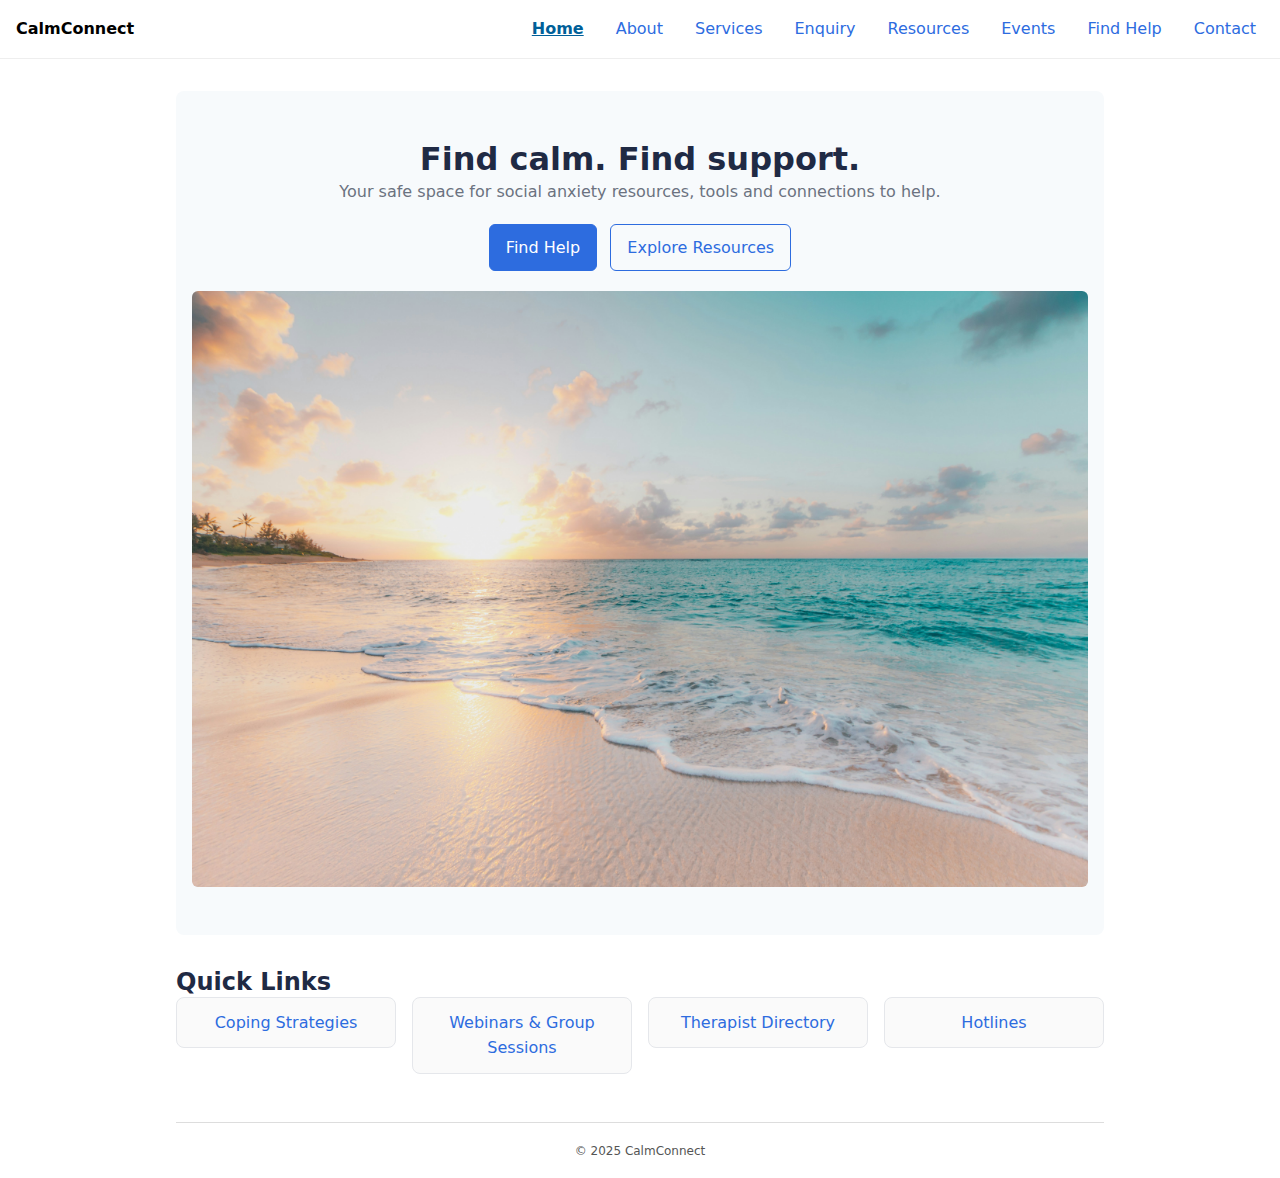
<file: index.html>
<!DOCTYPE html>
<html lang="en">
	<head>
	
	<link rel="stylesheet" href="css/style.css">
	<script src="js/script.js" defer></script>
		<meta charset="UTF-8"/>
		<meta name="viewport" content="width=device-width, initial-scale=1"/>
		<title>CalmConnect | Home</title>
		<meta name="description" content="A calm, stigma-free space with resources and pathways to help for social anxiety."/>
		
	<!--
	Moved inline CSS to external style.css (as per Part 2 requirement)
	Previous inline styles kept below for reference only (now disabled)
	Temporary inline styling for Part 1
	
		<style>
body { font-family: Arial, sans-serif; line-height: 1.6; margin: 0; padding: 0; }
header { display: flex; justify-content: space-between; align-items: center; padding: 1rem; background: #f7f7f7; border-bottom: 1px solid #ddd; }
.logo { font-weight: bold; text-decoration: none; color: #000; }
nav ul { display: flex; gap: 1rem; list-style: none; margin: 0; padding: 0; }
nav a { text-decoration: none; color: #2d6cdf; }
nav a[aria-current="page"] { font-weight: bold; text-decoration: underline; }
main { padding: 1rem; }
footer { text-align: center; padding: 1rem; border-top: 1px solid #ddd; margin-top: 2rem; font-size: 0.9rem; color: #555; }
h1, h2 { margin-top: 0; color: #1f2a44; }
ul.cards { list-style: none; padding: 0; display: grid; grid-template-columns: repeat(auto-fit, minmax(200px, 1fr)); gap: 1rem; }
ul.cards li a { display: block; padding: 0.75rem; border: 1px solid #ddd; border-radius: 6px; text-align: center; background: #fafafa; }
form { display: grid; gap: 1rem; max-width: 500px; }
input, textarea, select, button { padding: 0.5rem; font: inherit; border: 1px solid #ccc; border-radius: 4px; }
button { background: #2d6cdf; color: #fff; cursor: pointer; border: none; }
button:hover { background: #1b4fa3; }
</style>
-->
	</head>

	<body>
		<header>
			<a href="index.html" class="logo">CalmConnect</a>
			<nav aria-label="Primary">
				<ul>
					<li>
						<a href="index.html" aria-current="page">Home</a>
					</li>
					<li>
						<a href="about.html">About</a>
					</li>
					<li>
						<a href="services.html">Services</a>
					</li>
					<li>
						<a href="enquiry.html">Enquiry</a>
					</li>
					<li>
						<a href="resources.html">Resources</a>
					</li>
					<li>
						<a href="events.html">Events</a>
					</li>
					<li>
						<a href="findhelp.html">Find Help</a>
					</li>
					<li>
						<a href="contact.html">Contact</a>
					</li>
				</ul>
			</nav>
		</header>
		<div class="container">
			<main id="main">
				<section class="hero">
					<h1>Find calm. Find support.</h1>
					<p>Your safe space for social anxiety resources, tools and connections to help.</p>
					<p>
						<a class="button" href="findhelp.html">Find Help</a>
						<a class="button outline" href="resources.html">Explore Resources</a>
					</p>
					<img src="images/sunset.jpg" alt="Sunset over calm ocean conveying peace and safety" width="1200" height="500">
</section>
					<section aria-labelledby="quick">
						<h2 id="quick">Quick Links</h2>
						<ul class="cards">
							<li>
								<a href="resources.html">Coping Strategies</a>
							</li>
							<li>
								<a href="events.html">Webinars & Group Sessions</a>
							</li>
							<li>
								<a href="about.html#directory">Therapist Directory</a>
							</li>
							<li>
								<a href="findhelp.html#hotlines">Hotlines</a>
							</li>
						</ul>
					</section>
				</main>
				<footer>
					<small>&copy; 2025 CalmConnect</small>
				</footer>
			</div>
		</body>
	</html>
</file>
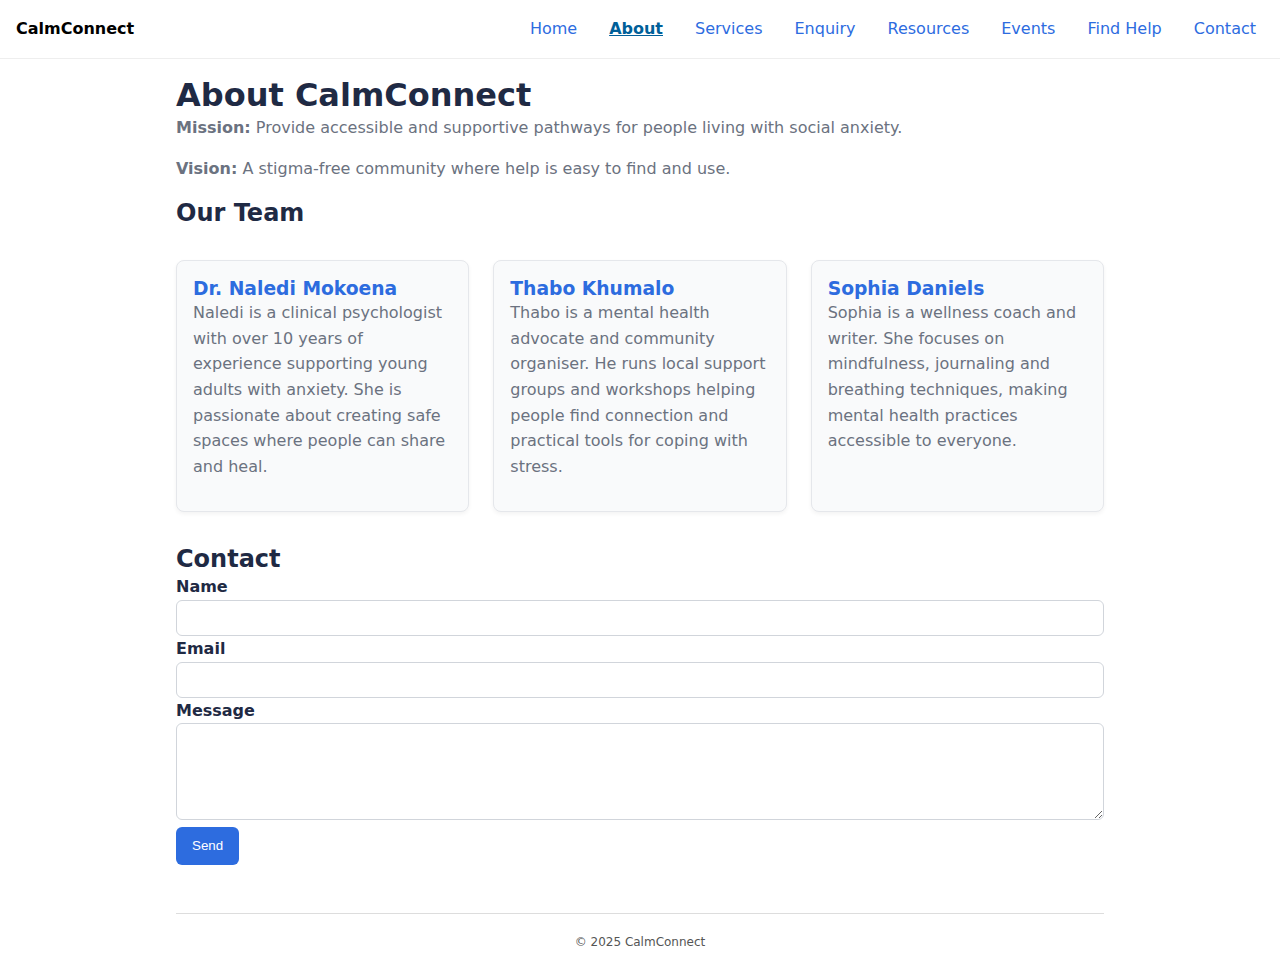
<file: about.html>
<!DOCTYPE html>
<html lang="en">
<head>
<link rel="stylesheet" href="css/style.css">
<meta charset="UTF-8" />
<meta name="viewport" content="width=device-width, initial-scale=1" />
<title>CalmConnect | About</title>
<meta name="description" content="Learn about CalmConnect’s mission, vision, and team dedicated to social anxiety support." />

<!--
	Moved inline CSS to external style.css (as per Part 2 requirement)
	Previous inline styles kept below for reference only (now disabled)
	Temporary inline styling for Part 1
	
<style>
body { font-family: Arial, sans-serif; line-height: 1.6; margin: 0; padding: 0; }
header { display: flex; justify-content: space-between; align-items: center; padding: 1rem; background: #f7f7f7; border-bottom: 1px solid #ddd; }
.logo { font-weight: bold; text-decoration: none; color: #000; }
nav ul { display: flex; gap: 1rem; list-style: none; margin: 0; padding: 0; }
nav a { text-decoration: none; color: #2d6cdf; }
nav a[aria-current="page"] { font-weight: bold; text-decoration: underline; }
main { padding: 1rem; }
footer { text-align: center; padding: 1rem; border-top: 1px solid #ddd; margin-top: 2rem; font-size: 0.9rem; color: #555; }
h1, h2 { margin-top: 0; color: #1f2a44; }
ul.cards { list-style: none; padding: 0; display: grid; grid-template-columns: repeat(auto-fit, minmax(200px, 1fr)); gap: 1rem; }
ul.cards li a { display: block; padding: 0.75rem; border: 1px solid #ddd; border-radius: 6px; text-align: center; background: #fafafa; }
form { display: grid; gap: 1rem; max-width: 500px; }
input, textarea, select, button { padding: 0.5rem; font: inherit; border: 1px solid #ccc; border-radius: 4px; }
button { background: #2d6cdf; color: #fff; cursor: pointer; border: none; }
button:hover { background: #1b4fa3; }
</style>
-->
</head>

<body>
<header>
<a href="index.html" class="logo">CalmConnect</a>
<nav aria-label="Primary">
<ul>
<li><a href="index.html">Home</a></li>
<li><a href="about.html" aria-current="page">About</a></li>
<li><a href="services.html">Services</a></li>
<li><a href="enquiry.html">Enquiry</a></li>
<li><a href="resources.html">Resources</a></li>
<li><a href="events.html">Events</a></li>
<li><a href="findhelp.html">Find Help</a></li>
<li><a href="contact.html">Contact</a></li>
</ul>
</nav>
</header>

<div class="container">
<main>
<h1>About CalmConnect</h1>
<p><strong>Mission:</strong> Provide accessible and supportive pathways for people living with social anxiety.</p>
<p><strong>Vision:</strong> A stigma-free community where help is easy to find and use.</p>

<section aria-labelledby="team">
<h2 id="team">Our Team</h2>
<div class="team-cards">
<article>
<h3>Dr. Naledi Mokoena</h3>
<p>Naledi is a clinical psychologist with over 10 years of experience supporting young adults with anxiety. She is passionate about creating safe spaces where people can share and heal.</p>
</article>

<article>
<h3>Thabo Khumalo</h3>
<p>Thabo is a mental health advocate and community organiser. He runs local support groups and workshops helping people find connection and practical tools for coping with stress.</p>
</article>

<article>
<h3>Sophia Daniels</h3>
<p>Sophia is a wellness coach and writer. She focuses on mindfulness, journaling and breathing techniques, making mental health practices accessible to everyone.</p>
</article>
</div>
</section>

<section aria-labelledby="contact">
<h2 id="contact">Contact</h2>
<form action="#" method="post">
<label for="name">Name</label><input id="name" name="name" type="text" required />
<label for="email">Email</label><input id="email" name="email" type="email" required />
<label for="msg">Message</label><textarea id="msg" name="message" rows="5"></textarea>
<button type="submit">Send</button>
</form>
</section>
</main>

<footer><small>&copy; 2025 CalmConnect</small></footer>
</div>
</body>
</html>
</file>
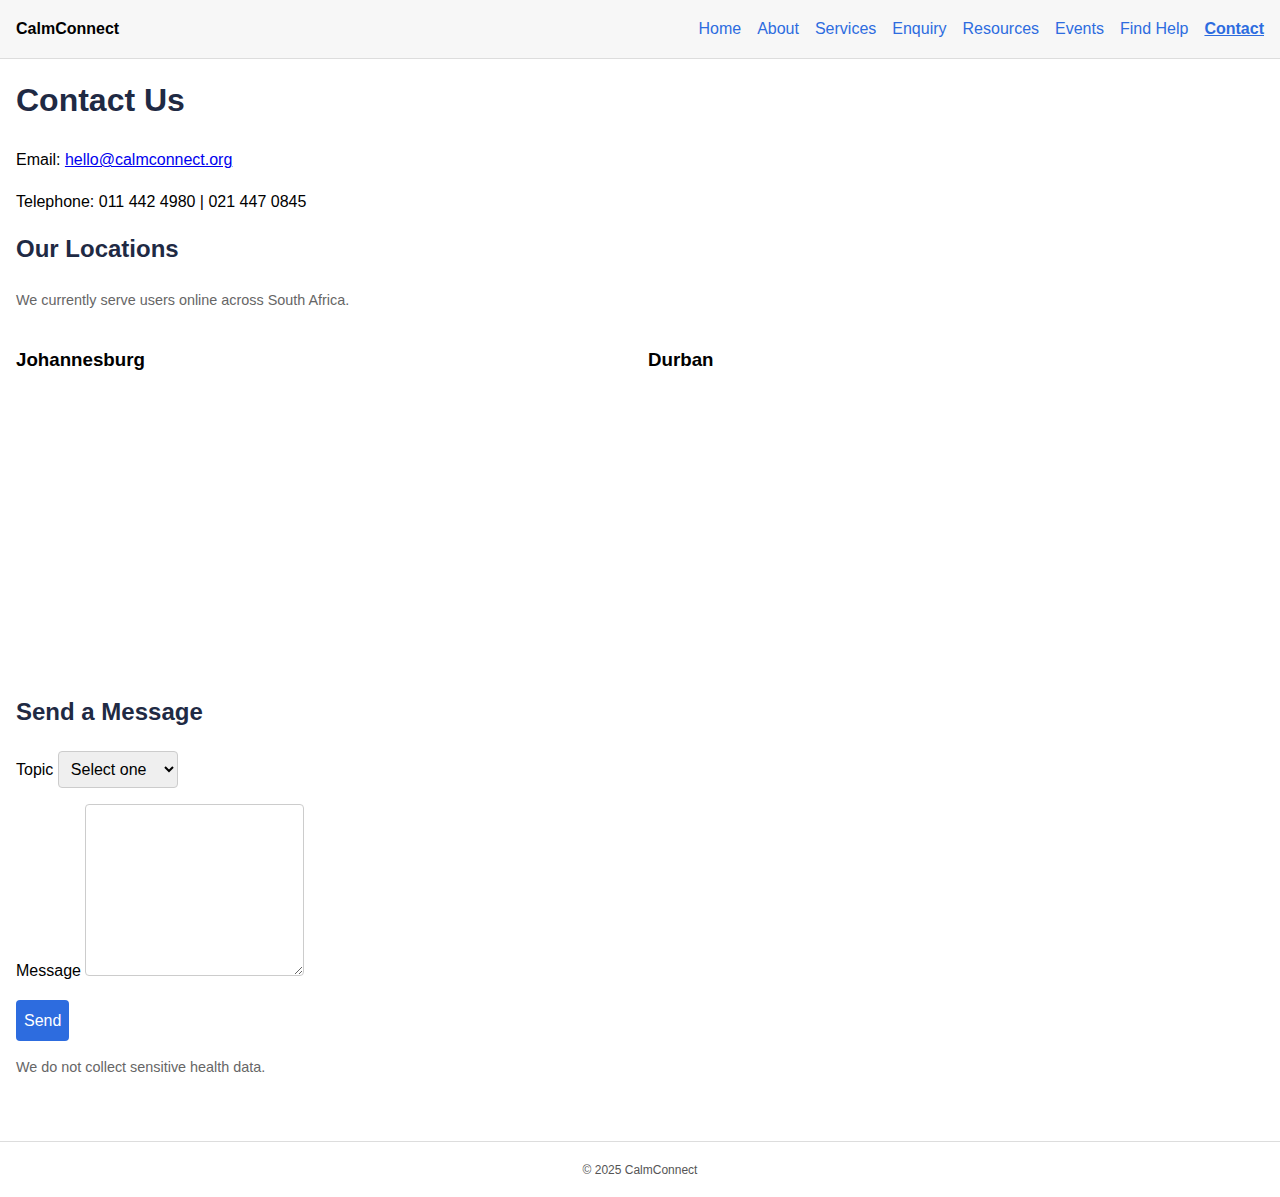
<file: contact.html>
<!DOCTYPE html>
<html lang="en">
<head>
<meta charset="UTF-8" />
<meta name="viewport" content="width=device-width, initial-scale=1" />
<title>CalmConnect | Contact</title>
<meta name="description" content="Contact CalmConnect via email, phone, or message form. Includes locations in Johannesburg and Durban." />

<!-- Temporary inline styling for Part 1 -->
<style>
body { font-family: Arial, sans-serif; line-height: 1.6; margin: 0; padding: 0; }
header { display: flex; justify-content: space-between; align-items: center; padding: 1rem; background: #f7f7f7; border-bottom: 1px solid #ddd; }
.logo { font-weight: bold; text-decoration: none; color: #000; }
nav ul { display: flex; gap: 1rem; list-style: none; margin: 0; padding: 0; }
nav a { text-decoration: none; color: #2d6cdf; }
nav a[aria-current="page"] { font-weight: bold; text-decoration: underline; }
main { padding: 1rem; }
footer { text-align: center; padding: 1rem; border-top: 1px solid #ddd; margin-top: 2rem; font-size: 0.9rem; color: #555; }
h1, h2 { margin-top: 0; color: #1f2a44; }
.map-grid { display: grid; gap: 1rem; grid-template-columns: repeat(auto-fit, minmax(320px, 1fr)); margin: .5rem 0 2rem; }
.map-grid iframe { width: 100%; height: 260px; border: 0; border-radius: 6px; }
form { display: grid; gap: 1rem; max-width: 500px; }
input, textarea, select, button { padding: 0.5rem; font: inherit; border: 1px solid #ccc; border-radius: 4px; }
button { background: #2d6cdf; color: #fff; cursor: pointer; border: none; }
button:hover { background: #1b4fa3; }
.muted { color: #666; font-size: 0.9rem; }
</style>
</head>

<body>
<header>
<a href="index.html" class="logo">CalmConnect</a>
<nav aria-label="Primary">
<ul>
<li><a href="index.html">Home</a></li>
<li><a href="about.html">About</a></li>
<li><a href="services.html">Services</a></li>
<li><a href="enquiry.html">Enquiry</a></li>
<li><a href="resources.html">Resources</a></li>
<li><a href="events.html">Events</a></li>
<li><a href="findhelp.html">Find Help</a></li>
<li><a href="contact.html" aria-current="page">Contact</a></li>
</ul>
</nav>
</header>

<div class="container">
<main>
<h1>Contact Us</h1>
<p>Email: <a href="mailto:hello@calmconnect.org">hello@calmconnect.org</a></p>
<p>Telephone: 011 442 4980 | 021 447 0845</p>

<section aria-labelledby="locations">
<h2 id="locations">Our Locations</h2>
<p class="muted">We currently serve users online across South Africa.</p>

<div class="map-grid">
<article>
<h3>Johannesburg</h3>
<iframe title="Map: Johannesburg" src="https://www.google.com/maps?q=-26.2041,28.0473&output=embed" loading="lazy" referrerpolicy="no-referrer-when-downgrade"></iframe>
</article>

<article>
<h3>Durban</h3>
<iframe title="Map: Durban" src="https://www.google.com/maps?q=-29.8587,31.0218&output=embed" loading="lazy" referrerpolicy="no-referrer-when-downgrade"></iframe>
</article>
</div>
</section>

<section aria-labelledby="contact-form">
<h2 id="contact-form">Send a Message</h2>
<form action="#" method="post" class="form-grid" aria-describedby="privacy">
<div>
<label for="topic">Topic</label>
<select id="topic" name="topic" required>
<option value="">Select one</option>
<option>General</option>
<option>Support</option>
<option>Partnership</option>
</select>
</div>

<div class="full">
<label for="msg">Message</label>
<textarea id="msg" name="message" rows="6" required></textarea>
</div>

<div class="full">
<button type="submit">Send</button>
</div>
</form>
<p id="privacy" class="muted">We do not collect sensitive health data.</p>
</section>
</main>

<footer><small>&copy; 2025 CalmConnect</small></footer>
</div>
</body>
</html>
</file>
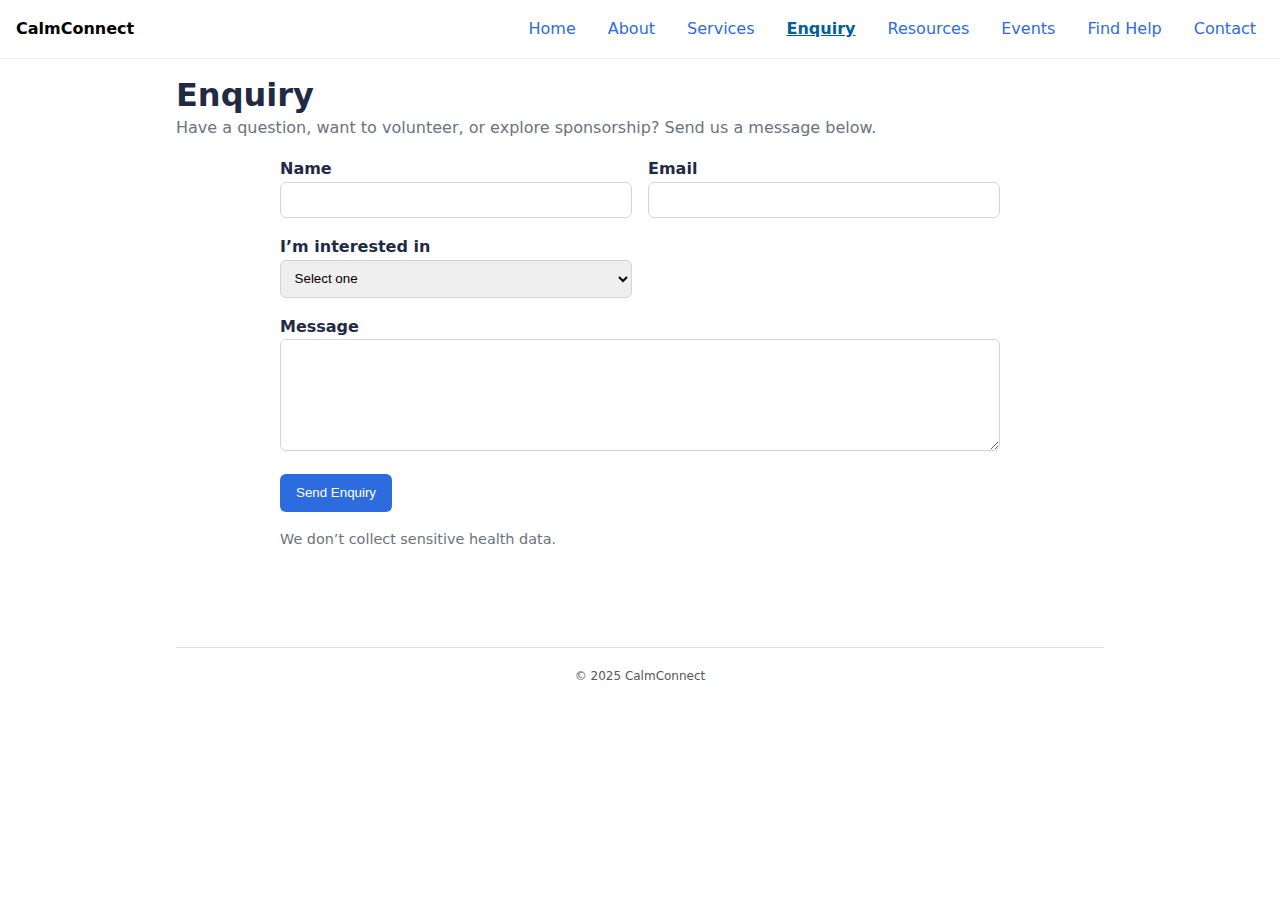
<file: enquiry.html>
<!DOCTYPE html>
<html lang="en">
<head>
<link rel="stylesheet" href="css/style.css">
<meta charset="UTF-8" />
<meta name="viewport" content="width=device-width, initial-scale=1" />
<title>CalmConnect | Enquiry</title>
<meta name="description" content="Send an enquiry to CalmConnect for volunteering, sponsorships, or general questions." />

<!--
	Moved inline CSS to external style.css (as per Part 2 requirement)
	Previous inline styles kept below for reference only (now disabled)
	Temporary inline styling for Part 1
	
<style>
body { font-family: Arial, sans-serif; line-height: 1.6; margin: 0; padding: 0; }
header { display: flex; justify-content: space-between; align-items: center; padding: 1rem; background: #f7f7f7; border-bottom: 1px solid #ddd; }
.logo { font-weight: bold; text-decoration: none; color: #000; }
nav ul { display: flex; gap: 1rem; list-style: none; margin: 0; padding: 0; }
nav a { text-decoration: none; color: #2d6cdf; }
nav a[aria-current="page"] { font-weight: bold; text-decoration: underline; }
main { padding: 1rem; }
footer { text-align: center; padding: 1rem; border-top: 1px solid #ddd; margin-top: 2rem; font-size: 0.9rem; color: #555; }
h1, h2 { margin-top: 0; color: #1f2a44; }
ul.cards { list-style: none; padding: 0; display: grid; grid-template-columns: repeat(auto-fit, minmax(200px, 1fr)); gap: 1rem; }
ul.cards li a { display: block; padding: 0.75rem; border: 1px solid #ddd; border-radius: 6px; text-align: center; background: #fafafa; }
form { display: grid; gap: 1rem; max-width: 500px; }
input, textarea, select, button { padding: 0.5rem; font: inherit; border: 1px solid #ccc; border-radius: 4px; }
button { background: #2d6cdf; color: #fff; cursor: pointer; border: none; }
button:hover { background: #1b4fa3; }
</style>
-->
</head>

<body>
<header>
<a href="index.html" class="logo">CalmConnect</a>
<nav aria-label="Primary">
<ul>
<li><a href="index.html">Home</a></li>
<li><a href="about.html">About</a></li>
<li><a href="services.html">Services</a></li>
<li><a href="enquiry.html" aria-current="page">Enquiry</a></li>
<li><a href="resources.html">Resources</a></li>
<li><a href="events.html">Events</a></li>
<li><a href="findhelp.html">Find Help</a></li>
<li><a href="contact.html">Contact</a></li>
</ul>
</nav>
</header>

<div class="container">
<main>
<h1>Enquiry</h1>
<p>Have a question, want to volunteer, or explore sponsorship? Send us a message below.</p>

<form action="#" method="post" aria-describedby="privacy-note" class="form-grid">
<div>
<label for="name">Name</label>
<input id="name" name="name" type="text" required />
</div>

<div>
<label for="email">Email</label>
<input id="email" name="email" type="email" required />
</div>

<div>
<label for="topic">I’m interested in</label>
<select id="topic" name="topic" required>
<option value="">Select one</option>
<option value="general">General question</option>
<option value="volunteer">Volunteering</option>
<option value="sponsorship">Sponsorship/Partnership</option>
<option value="group">Joining a group/webinar</option>
</select>
</div>

<div class="full">
<label for="message">Message</label>
<textarea id="message" name="message" rows="6" required></textarea>
</div>

<div class="full">
<button type="submit">Send Enquiry</button>
</div>

<p id="privacy-note" class="muted">We don’t collect sensitive health data.</p>
</form>
</main>

<footer><small>&copy; 2025 CalmConnect</small></footer>
</div>
</body>
</html>
</file>
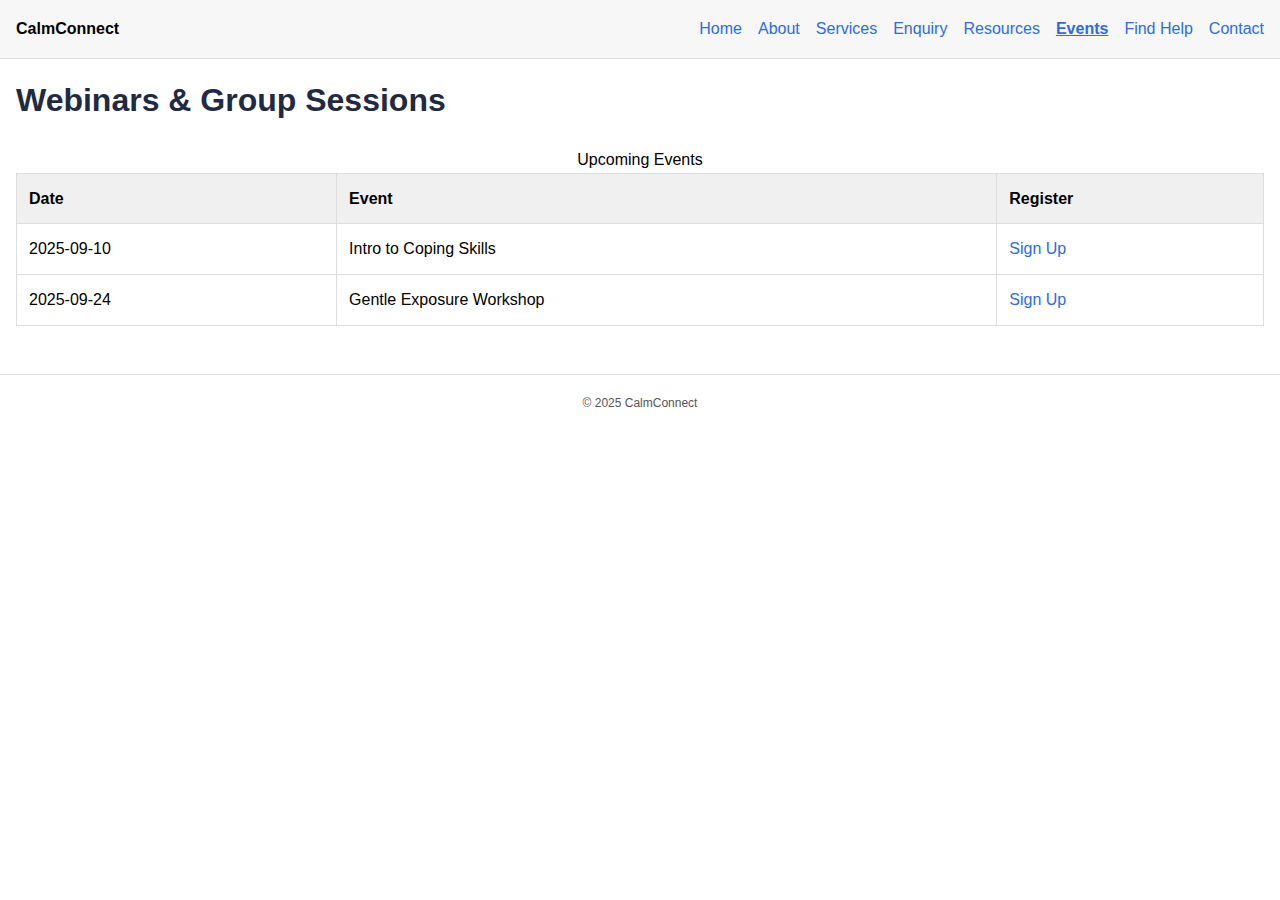
<file: events.html>
<!DOCTYPE html>
<html lang="en">
	<head>
		<meta charset="UTF-8"/>
		<meta name="viewport" content="width=device-width, initial-scale=1"/>
		<title>CalmConnect | Events</title>
		<meta name="description" content="View upcoming webinars and group sessions hosted by CalmConnect."/>
		<!-- Temporary inline styling for Part 1 -->
		<style>
body { font-family: Arial, sans-serif; line-height: 1.6; margin: 0; padding: 0; }
header { display: flex; justify-content: space-between; align-items: center; padding: 1rem; background: #f7f7f7; border-bottom: 1px solid #ddd; }
.logo { font-weight: bold; text-decoration: none; color: #000; }
nav ul { display: flex; gap: 1rem; list-style: none; margin: 0; padding: 0; }
nav a { text-decoration: none; color: #2d6cdf; }
nav a[aria-current="page"] { font-weight: bold; text-decoration: underline; }
main { padding: 1rem; }
footer { text-align: center; padding: 1rem; border-top: 1px solid #ddd; margin-top: 2rem; font-size: 0.9rem; color: #555; }
h1, h2 { margin-top: 0; color: #1f2a44; }
table { width: 100%; border-collapse: collapse; margin-top: 1rem; }
th, td { padding: 0.75rem; border: 1px solid #ddd; text-align: left; }
th { background: #f0f0f0; }
a { color: #2d6cdf; text-decoration: none; }
a:hover { text-decoration: underline; }
</style>
	</head>
	<body>
		<header>
			<a href="index.html" class="logo">CalmConnect</a>
			<nav aria-label="Primary">
				<ul>
					<li>
						<a href="index.html">Home</a>
					</li>
					<li>
						<a href="about.html">About</a>
					</li>
					<li>
						<a href="services.html">Services</a>
					</li>
					<li>
						<a href="enquiry.html">Enquiry</a>
					</li>
					<li>
						<a href="resources.html">Resources</a>
					</li>
					<li>
						<a href="events.html" aria-current="page">Events</a>
					</li>
					<li>
						<a href="findhelp.html">Find Help</a>
					</li>
					<li>
						<a href="contact.html">Contact</a>
					</li>
				</ul>
			</nav>
		</header>
		<div class="container">
			<main>
				<h1>Webinars & Group Sessions</h1>
				<table>
					<caption>Upcoming Events</caption>
					<thead>
						<tr>
							<th>Date</th>
							<th>Event</th>
							<th>Register</th>
						</tr>
					</thead>
					<tbody>
						<tr>
							<td>2025-09-10</td>
							<td>Intro to Coping Skills</td>
							<td>
								<a href="#">Sign Up</a>
							</td>
						</tr>
						<tr>
							<td>2025-09-24</td>
							<td>Gentle Exposure Workshop</td>
							<td>
								<a href="#">Sign Up</a>
							</td>
						</tr>
					</tbody>
				</table>
			</main>
			<footer>
				<small>&copy; 2025 CalmConnect</small>
			</footer>
		</div>
	</body>
</html>
</file>
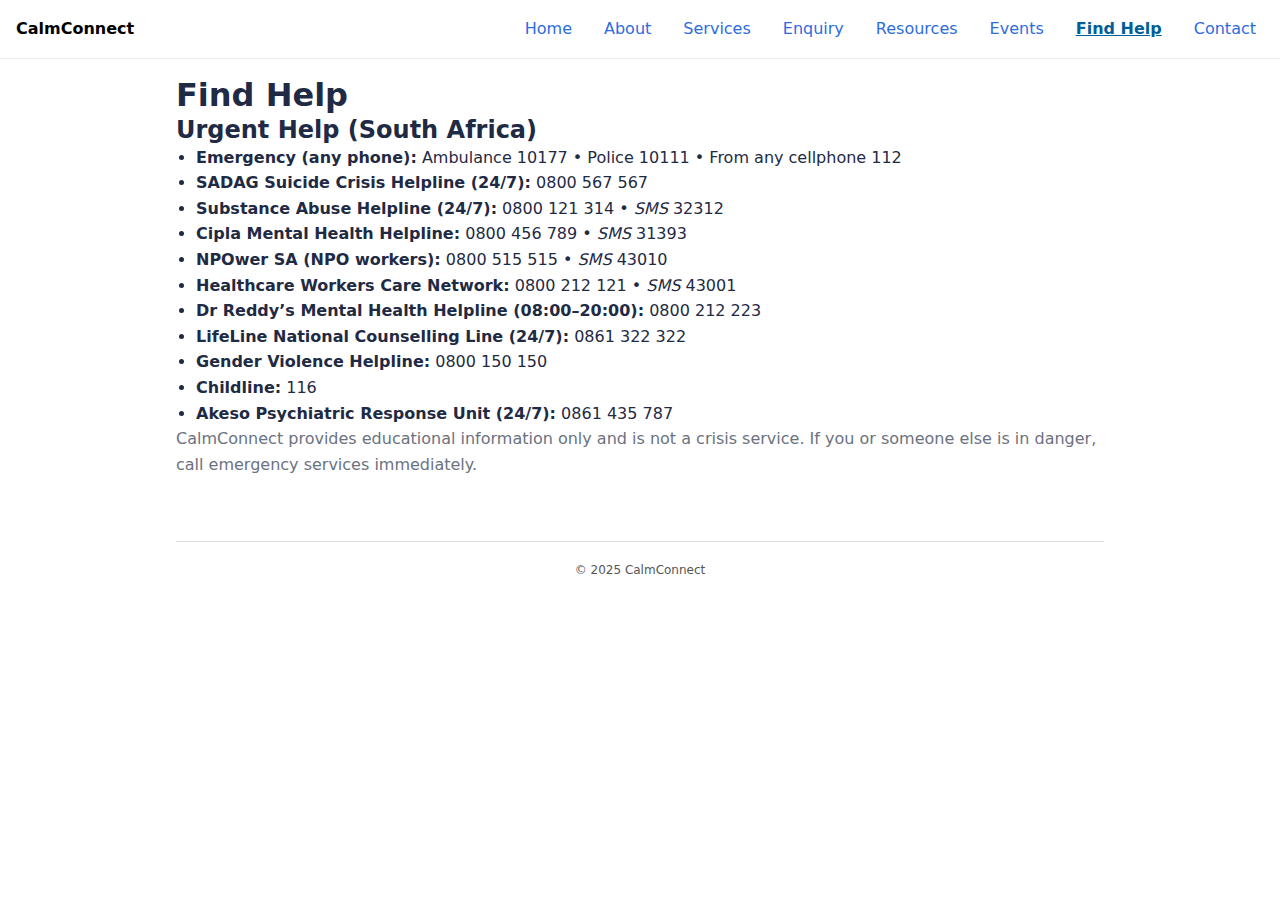
<file: findhelp.html>
<!DOCTYPE html>
<html lang="en">
	<head>
	<link rel="stylesheet" href="css/style.css">
	<script src="js/script.js" defer></script>
		<meta charset="UTF-8"/>
		<meta name="viewport" content="width=device-width, initial-scale=1"/>
		<title>CalmConnect | Find Help</title>
		<meta name="description" content="Access hotlines, directories, and urgent help services for social anxiety support in South Africa."/>
		
	<!--
	Moved inline CSS to external style.css (as per Part 2 requirement)
	Previous inline styles kept below for reference only (now disabled)
	Temporary inline styling for Part 1
	
		<style>
body { font-family: Arial, sans-serif; line-height: 1.6; margin: 0; padding: 0; }
header { display: flex; justify-content: space-between; align-items: center; padding: 1rem; background: #f7f7f7; border-bottom: 1px solid #ddd; }
.logo { font-weight: bold; text-decoration: none; color: #000; }
nav ul { display: flex; gap: 1rem; list-style: none; margin: 0; padding: 0; }
nav a { text-decoration: none; color: #2d6cdf; }
nav a[aria-current="page"] { font-weight: bold; text-decoration: underline; }
main { padding: 1rem; }
footer { text-align: center; padding: 1rem; border-top: 1px solid #ddd; margin-top: 2rem; font-size: 0.9rem; color: #555; }
h1, h2 { margin-top: 0; color: #1f2a44; }
ul { padding-left: 1.25rem; }
.disclaimer { font-size: 0.9rem; color: #666; margin-top: 1rem; }
</style>
-->
	</head>
	
	<body>
		<header>
			<a href="index.html" class="logo">CalmConnect</a>
			<nav aria-label="Primary">
				<ul>
					<li>
						<a href="index.html">Home</a>
					</li>
					<li>
						<a href="about.html">About</a>
					</li>
					<li>
						<a href="services.html">Services</a>
					</li>
					<li>
						<a href="enquiry.html">Enquiry</a>
					</li>
					<li>
						<a href="resources.html">Resources</a>
					</li>
					<li>
						<a href="events.html">Events</a>
					</li>
					<li>
						<a href="findhelp.html" aria-current="page">Find Help</a>
					</li>
					<li>
						<a href="contact.html">Contact</a>
					</li>
				</ul>
			</nav>
		</header>
		<div class="container">
			<main>
				<h1>Find Help</h1>
				<section id="hotlines" aria-labelledby="hotlines-h">
					<h2 id="hotlines-h">Urgent Help (South Africa)</h2>
					<ul>
						<li>
							<strong>Emergency (any phone):</strong> Ambulance 10177 • Police 10111 • From any cellphone 112</li>
						<li>
							<strong>SADAG Suicide Crisis Helpline (24/7):</strong> 0800 567 567</li>
						<li>
							<strong>Substance Abuse Helpline (24/7):</strong> 0800 121 314 • <em>SMS</em> 32312</li>
						<li>
							<strong>Cipla Mental Health Helpline:</strong> 0800 456 789 • <em>SMS</em> 31393</li>
						<li>
							<strong>NPOwer SA (NPO workers):</strong> 0800 515 515 • <em>SMS</em> 43010</li>
						<li>
							<strong>Healthcare Workers Care Network:</strong> 0800 212 121 • <em>SMS</em> 43001</li>
						<li>
							<strong>Dr Reddy’s Mental Health Helpline (08:00–20:00):</strong> 0800 212 223</li>
						<li>
							<strong>LifeLine National Counselling Line (24/7):</strong> 0861 322 322</li>
						<li>
							<strong>Gender Violence Helpline:</strong> 0800 150 150</li>
						<li>
							<strong>Childline:</strong> 116</li>
						<li>
							<strong>Akeso Psychiatric Response Unit (24/7):</strong> 0861 435 787</li>
					</ul>
					<p class="disclaimer">CalmConnect provides educational information only and is not a crisis service. If you or someone else is in danger, call emergency services immediately.</p>
				</section>
			</main>
			<footer>
				<small>&copy; 2025 CalmConnect</small>
			</footer>
		</div>
	</body>
</html>
</file>
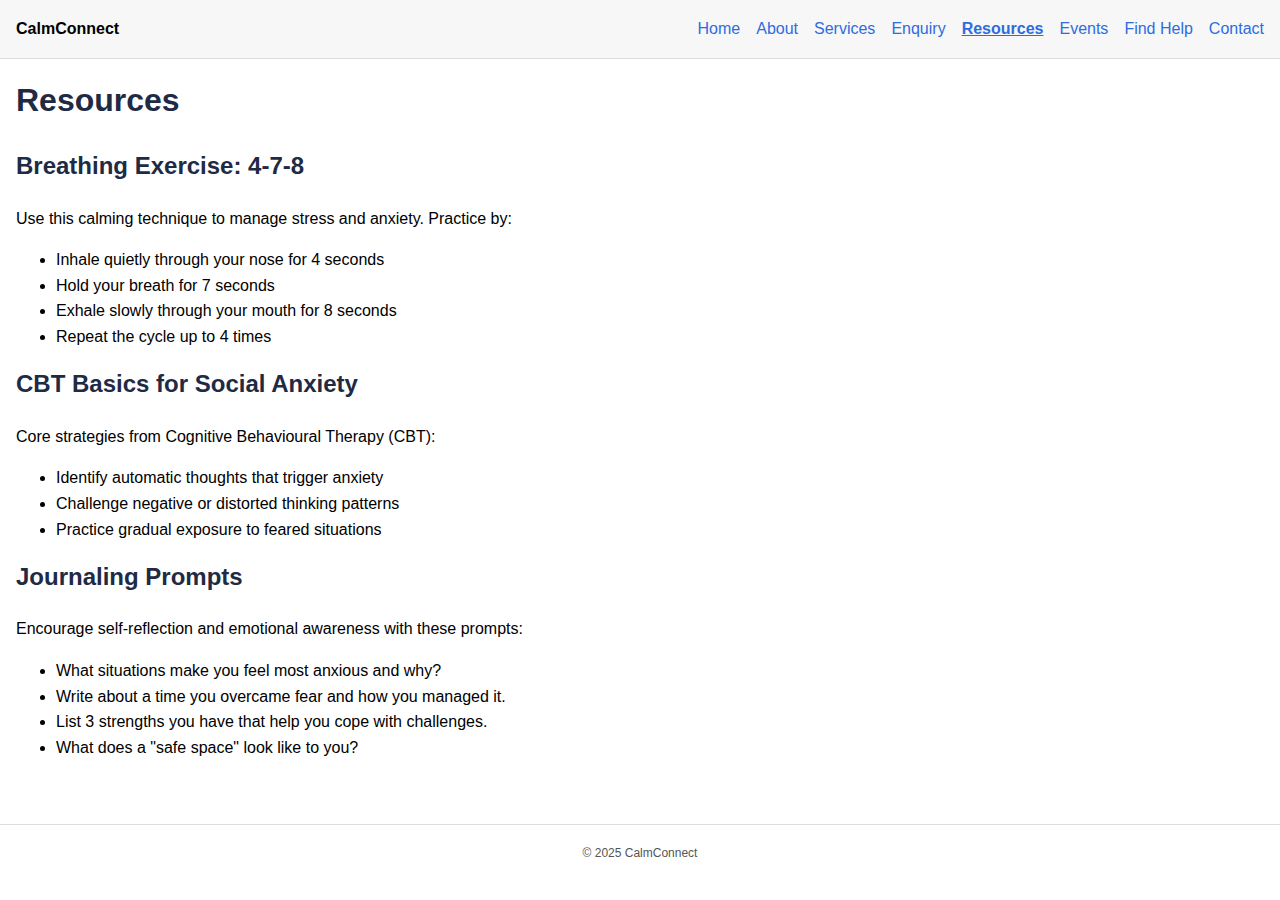
<file: resources.html>
<!DOCTYPE html>
<html lang="en">
	<head>
		<meta charset="UTF-8"/>
		<meta name="viewport" content="width=device-width, initial-scale=1"/>
		<title>CalmConnect | Resources</title>
		<meta name="description" content="Find resources for coping with social anxiety, from breathing techniques to journaling prompts."/>
		<!-- Temporary inline styling for Part 1 -->
		<style>
body { font-family: Arial, sans-serif; line-height: 1.6; margin: 0; padding: 0; }
header { display: flex; justify-content: space-between; align-items: center; padding: 1rem; background: #f7f7f7; border-bottom: 1px solid #ddd; }
.logo { font-weight: bold; text-decoration: none; color: #000; }
nav ul { display: flex; gap: 1rem; list-style: none; margin: 0; padding: 0; }
nav a { text-decoration: none; color: #2d6cdf; }
nav a[aria-current="page"] { font-weight: bold; text-decoration: underline; }
main { padding: 1rem; }
footer { text-align: center; padding: 1rem; border-top: 1px solid #ddd; margin-top: 2rem; font-size: 0.9rem; color: #555; }
h1, h2 { margin-top: 0; color: #1f2a44; }
ul.cards { list-style: none; padding: 0; display: grid; grid-template-columns: repeat(auto-fit, minmax(200px, 1fr)); gap: 1rem; }
ul.cards li a { display: block; padding: 0.75rem; border: 1px solid #ddd; border-radius: 6px; text-align: center; background: #fafafa; }
form { display: grid; gap: 1rem; max-width: 500px; }
input, textarea, select, button { padding: 0.5rem; font: inherit; border: 1px solid #ccc; border-radius: 4px; }
button { background: #2d6cdf; color: #fff; cursor: pointer; border: none; }
button:hover { background: #1b4fa3; }
</style>
	</head>
	<body>
		<header>
			<a href="index.html" class="logo">CalmConnect</a>
			<nav aria-label="Primary">
				<ul>
					<li>
						<a href="index.html">Home</a>
					</li>
					<li>
						<a href="about.html">About</a>
					</li>
					<li>
						<a href="services.html">Services</a>
					</li>
					<li>
						<a href="enquiry.html">Enquiry</a>
					</li>
					<li>
						<a href="resources.html" aria-current="page">Resources</a>
					</li>
					<li>
						<a href="events.html">Events</a>
					</li>
					<li>
						<a href="findhelp.html">Find Help</a>
					</li>
					<li>
						<a href="contact.html">Contact</a>
					</li>
				</ul>
			</nav>
		</header>
		<div class="container">
			<main>
				<h1>Resources</h1>
				<article>
					<h2>Breathing Exercise: 4-7-8</h2>
					<p>Use this calming technique to manage stress and anxiety. Practice by:</p>
					<ul>
						<li>Inhale quietly through your nose for 4 seconds</li>
						<li>Hold your breath for 7 seconds</li>
						<li>Exhale slowly through your mouth for 8 seconds</li>
						<li>Repeat the cycle up to 4 times</li>
					</ul>
				</article>
				<article>
					<h2>CBT Basics for Social Anxiety</h2>
					<p>Core strategies from Cognitive Behavioural Therapy (CBT):</p>
					<ul>
						<li>Identify automatic thoughts that trigger anxiety</li>
						<li>Challenge negative or distorted thinking patterns</li>
						<li>Practice gradual exposure to feared situations</li>
					</ul>
				</article>
				<article>
					<h2>Journaling Prompts</h2>
					<p>Encourage self-reflection and emotional awareness with these prompts:</p>
					<ul>
						<li>What situations make you feel most anxious and why?</li>
						<li>Write about a time you overcame fear and how you managed it.</li>
						<li>List 3 strengths you have that help you cope with challenges.</li>
						<li>What does a "safe space" look like to you?</li>
					</ul>
				</article>
			</main>
			<footer>
				<small>&copy; 2025 CalmConnect</small>
			</footer>
		</div>
	</body>
</html>
</file>
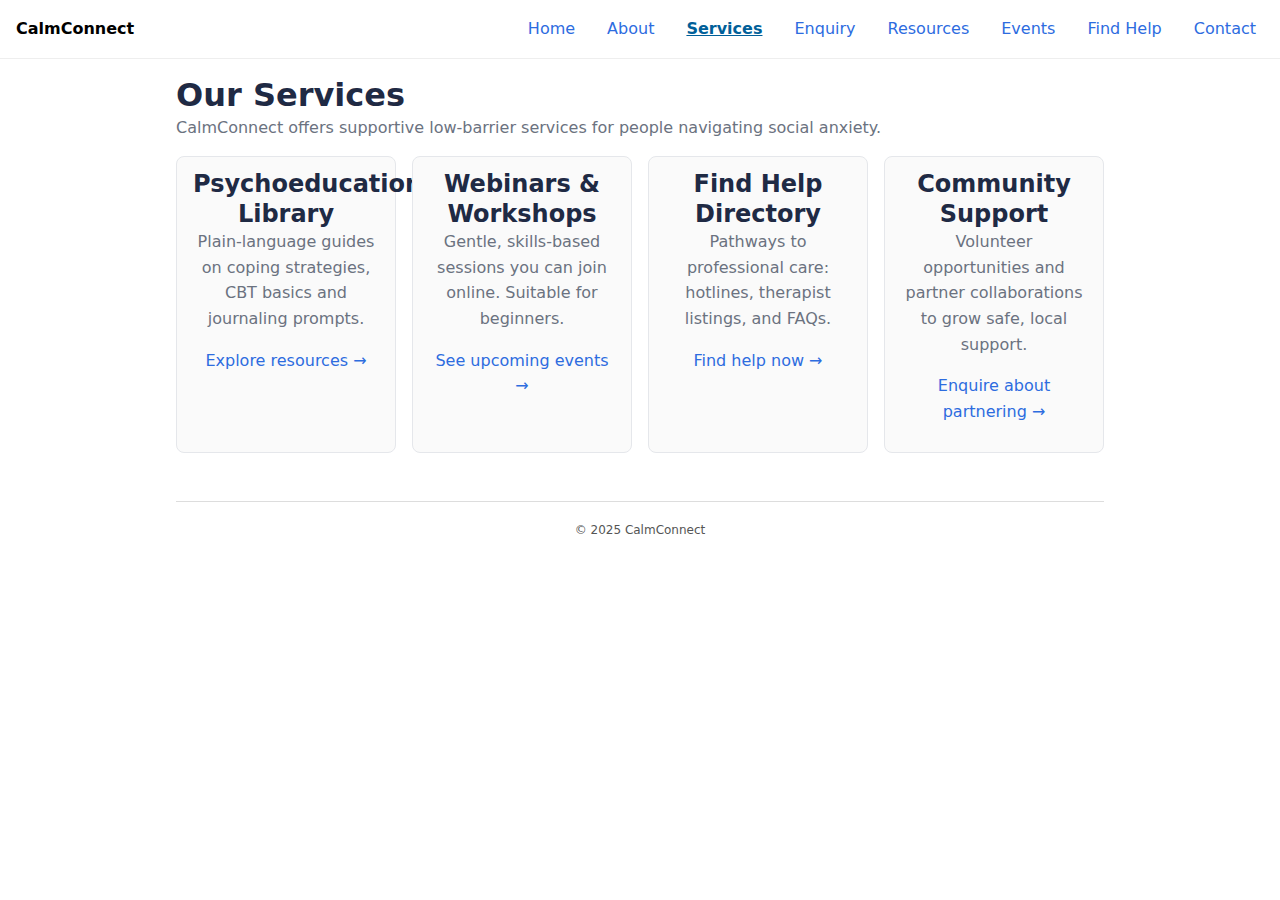
<file: services.html>
<!DOCTYPE html>
<html lang="en">
	<head>
	<link rel="stylesheet" href="css/style.css">
		<meta charset="UTF-8"/>
		<meta name="viewport" content="width=device-width, initial-scale=1"/>
		<title>CalmConnect | Services</title>
		<meta name="description" content="Explore CalmConnect’s services, from resources to webinars and support networks."/>
		
	<!--
	Moved inline CSS to external style.css (as per Part 2 requirement)
	Previous inline styles kept below for reference only (now disabled)
	Temporary inline styling for Part 1
	
		<style>
body { font-family: Arial, sans-serif; line-height: 1.6; margin: 0; padding: 0; }
header { display: flex; justify-content: space-between; align-items: center; padding: 1rem; background: #f7f7f7; border-bottom: 1px solid #ddd; }
.logo { font-weight: bold; text-decoration: none; color: #000; }
nav ul { display: flex; gap: 1rem; list-style: none; margin: 0; padding: 0; }
nav a { text-decoration: none; color: #2d6cdf; }
nav a[aria-current="page"] { font-weight: bold; text-decoration: underline; }
main { padding: 1rem; }
footer { text-align: center; padding: 1rem; border-top: 1px solid #ddd; margin-top: 2rem; font-size: 0.9rem; color: #555; }
h1, h2 { margin-top: 0; color: #1f2a44; }
ul.cards { list-style: none; padding: 0; display: grid; grid-template-columns: repeat(auto-fit, minmax(200px, 1fr)); gap: 1rem; }
ul.cards li a { display: block; padding: 0.75rem; border: 1px solid #ddd; border-radius: 6px; text-align: center; background: #fafafa; }
form { display: grid; gap: 1rem; max-width: 500px; }
input, textarea, select, button { padding: 0.5rem; font: inherit; border: 1px solid #ccc; border-radius: 4px; }
button { background: #2d6cdf; color: #fff; cursor: pointer; border: none; }
button:hover { background: #1b4fa3; }
</style>
-->
	</head>
	<body>
		<header>
			<a href="index.html" class="logo">CalmConnect</a>
			<nav aria-label="Primary">
				<ul>
					<li>
						<a href="index.html">Home</a>
					</li>
					<li>
						<a href="about.html">About</a>
					</li>
					<li>
						<a href="services.html" aria-current="page">Services</a>
					</li>
					<li>
						<a href="enquiry.html">Enquiry</a>
					</li>
					<li>
						<a href="resources.html">Resources</a>
					</li>
					<li>
						<a href="events.html">Events</a>
					</li>
					<li>
						<a href="findhelp.html">Find Help</a>
					</li>
					<li>
						<a href="contact.html">Contact</a>
					</li>
				</ul>
			</nav>
		</header>
		<div class="container">
			<main>
				<h1>Our Services</h1>
				<p>CalmConnect offers supportive low-barrier services for people navigating social anxiety.</p>
				<div class="cards services">
					<article>
						<h2>Psychoeducation Library</h2>
						<p>Plain-language guides on coping strategies, CBT basics and journaling prompts.</p>
						<p>
							<a href="resources.html">Explore resources →</a>
						</p>
					</article>
					<article>
						<h2>Webinars & Workshops</h2>
						<p>Gentle, skills-based sessions you can join online. Suitable for beginners.</p>
						<p>
							<a href="events.html">See upcoming events →</a>
						</p>
					</article>
					<article>
						<h2>Find Help Directory</h2>
						<p>Pathways to professional care: hotlines, therapist listings, and FAQs.</p>
						<p>
							<a href="findhelp.html">Find help now →</a>
						</p>
					</article>
					<article>
						<h2>Community Support</h2>
						<p>Volunteer opportunities and partner collaborations to grow safe, local support.</p>
						<p>
							<a href="enquiry.html">Enquire about partnering →</a>
						</p>
					</article>
				</div>
			</main>
			<footer>
				<small>&copy; 2025 CalmConnect</small>
			</footer>
		</div>
	</body>
</html>
</file>
<file: css/style.css>
/* RESET & BASE */
* { box-sizing: border-box; margin: 0; padding: 0; }
html { scroll-behavior: smooth; }
body {
  font-family: system-ui, -apple-system, Segoe UI, Roboto, Arial, sans-serif;
  line-height: 1.6;
  color: var(--ink);
  background: #fff;
}

/* COLOR VARIABLES */
:root {
  --ink: #1f2a44;    /* main text */
  --accent: #2d6cdf; /* links, buttons */
  --muted: #6b7280;  /* secondary text */
  --bg: #f7fafc;     /* light background */
}

/* GLOBAL ELEMENTS */
a { color: var(--accent); text-decoration: none; }
a:hover, a:focus { text-decoration: underline; }

h1, h2, h3 { line-height: 1.25; color: var(--ink); margin-top: 0; }
p { color: var(--muted); margin-bottom: 1rem; }

ul { padding-left: 1.25rem; }
img { max-width: 100%; height: auto; display: block; }

/* LAYOUT */
.container {
  max-width: 960px;
  margin: 0 auto;
  padding: 0 1rem;
}

header {
  display: flex;
  justify-content: space-between;
  align-items: center;
  padding: 1rem;
  position: sticky;
  top: 0;
  background: #fff;
  border-bottom: 1px solid #eee;
  z-index: 10;
}

.logo {
  font-weight: 700;
  color: #000;
  text-decoration: none;
}

main { padding: 1rem 0; }

footer {
  text-align: center;
  padding: 1rem;
  border-top: 1px solid #ddd;
  margin-top: 2rem;
  font-size: 0.9rem;
  color: #555;
}

/* NAVIGATION */
nav ul {
  display: flex;
  gap: 1rem;
  list-style: none;
}

nav a {
  padding: .25rem .5rem;
  border-radius: 4px;
}

nav a[aria-current="page"] {
  font-weight: 700;
  text-decoration: underline;
  color: #005f99;
}

/* HERO */
.hero {
  background: var(--bg);
  border-radius: 8px;
  padding: 3rem 1rem;
  margin: 1rem 0 2rem;
  text-align: center;
}

.hero img {
  margin: 1rem auto 0;
  border-radius: 6px;
}

/* BUTTONS */
.button {
  padding: .6rem 1rem;
  border: 1px solid var(--accent);
  border-radius: 6px;
  background: var(--accent);
  color: #fff;
  display: inline-block;
  margin: 0.25rem;
  transition: transform .05s ease-in, background .2s;
}
.button.outline {
  background: transparent;
  color: var(--accent);
}
.button:hover {
  transform: translateY(-1px);
  background: #1b4fa3;
}

/* CARDS */
.cards {
  display: grid;
  grid-template-columns: repeat(auto-fit, minmax(180px, 1fr));
  gap: 1rem;
  list-style: none;
  padding: 0;
}
.cards li a, .cards.services article {
  display: block;
  padding: .75rem 1rem;
  border: 1px solid #e5e7eb;
  border-radius: 8px;
  background: #fafafa;
  text-align: center;
}
.cards.services article { min-height: 180px; }

/* TEAM CARDS */
.team-cards {
  display: grid;
  grid-template-columns: repeat(auto-fit, minmax(250px, 1fr));
  gap: 1.5rem;
  margin: 2rem 0;
}
.team-cards article {
  border: 1px solid #e5e7eb;
  border-radius: 8px;
  padding: 1rem;
  background: #f9fafb;
  box-shadow: 0 2px 4px rgba(0,0,0,0.05);
}
.team-cards h3 {
  margin-top: 0;
  color: var(--accent);
}

/* FORMS */
.form-grid {
  display: grid;
  gap: 1rem;
  grid-template-columns: repeat(auto-fit, minmax(260px, 1fr));
  max-width: 720px;
  margin: 1rem auto 2rem;
}
.form-grid .full { grid-column: 1 / -1; }
form label { font-weight: 600; }
form input, form select, form textarea {
  width: 100%;
  padding: .6rem;
  border: 1px solid #d1d5db;
  border-radius: 6px;
}
form button {
  padding: .7rem 1rem;
  border: 0;
  border-radius: 6px;
  background: var(--accent);
  color: #fff;
  cursor: pointer;
}
form button:hover { background: #1b4fa3; }

.muted { color: var(--muted); font-size: 0.9rem; }

/* MAPS */
.map-grid {
  display: grid;
  gap: 1rem;
  grid-template-columns: repeat(auto-fit, minmax(320px, 1fr));
  margin: .5rem 0 2rem;
}
.map-grid iframe {
  width: 100%;
  height: 260px;
  border: 0;
  border-radius: 6px;
}

/* TABLES (Events) */
table {
  width: 100%;
  border-collapse: collapse;
  margin: 1rem 0;
}
th, td {
  padding: .75rem;
  border: 1px solid #e5e7eb;
  text-align: left;
}
thead th { background: #f3f4f6; }

/* ACCESSIBILITY */
@media (prefers-reduced-motion: reduce) {
  * { scroll-behavior: auto !important; transition: none !important; }
}

/* RESPONSIVE BREAKPOINTS */

/* Tablet (≤ 768px) */
@media (max-width: 768px) {
  body { font-size: 0.95rem; }
  h1 { font-size: 1.75rem; }
  h2 { font-size: 1.35rem; }

  header { flex-wrap: wrap; }
  nav ul { flex-wrap: wrap; gap: 0.5rem; justify-content: center; }

  .hero { padding: 2rem 1rem; }
  .hero img { border-radius: 4px; }
}

/* Mobile (≤ 480px) */
@media (max-width: 480px) {
  body { font-size: 0.9rem; }
  h1 { font-size: 1.4rem; }
  h2 { font-size: 1.2rem; }

  header { flex-direction: column; align-items: flex-start; }
  nav ul {
    flex-direction: column;
    align-items: flex-start;
    gap: 0.25rem;
  }

  .hero { padding: 1.5rem 1rem; text-align: left; }
  .button { width: 100%; text-align: center; }

  .cards { grid-template-columns: 1fr; }
  .team-cards { grid-template-columns: 1fr; }
  .map-grid { grid-template-columns: 1fr; }
}
.accordion-header {
    background: #e8eefc;
    padding: 1rem;
    cursor: pointer;
    margin-top: 1rem;
    border-radius: 6px;
    font-weight: bold;
}

.accordion-content {
    max-height: 0;
    overflow: hidden;
    padding: 0 1rem;
    transition: max-height 0.3s ease;
    background: #f9f9f9;
    border-left: 3px solid var(--accent);
    border-radius: 6px;
}
.search-input {
    padding: .7rem;
    width: 100%;
    border-radius: 6px;
    border: 1px solid #ddd;
    margin-bottom: 1.5rem;
}
.gallery {
    display: grid;
    grid-template-columns: repeat(auto-fit, minmax(180px, 1fr));
    gap: 1rem;
}
.gallery img {
    width: 100%;
    border-radius: 6px;
    cursor: pointer;
    transition: transform .2s;
}
.gallery img:hover {
    transform: scale(1.03);
}
/* LEAFLET MAP (Part 3 Requirement) */
#leaflet-map {
    width: 100%;
    height: 350px;   /* required for visibility */
    margin: 1.5rem 0;
    border: 2px solid #e5e7eb;
    border-radius: 8px;
}
.map-grid iframe {
    min-height: 260px; /* prevents collapsing */
}
/* ===========================
   Contact & Enquiry Form Messages
   =========================== */
.error-msg {
    color: red;
    font-size: 0.9rem;
    margin-top: 0.25rem;
}

.success-msg {
    color: green;
    font-weight: bold;
    margin-top: 1rem;
}
/* Uniform gallery images */
.gallery img {
    width: 100%;       /* fills the grid column */
    height: 250px;     /* set a fixed height */
    object-fit: cover; /* crop/scale image to fit without distortion */
    border-radius: 6px;
    cursor: pointer;
    transition: transform 0.2s;
}

.gallery img:hover {
    transform: scale(1.03);
}
</file>
